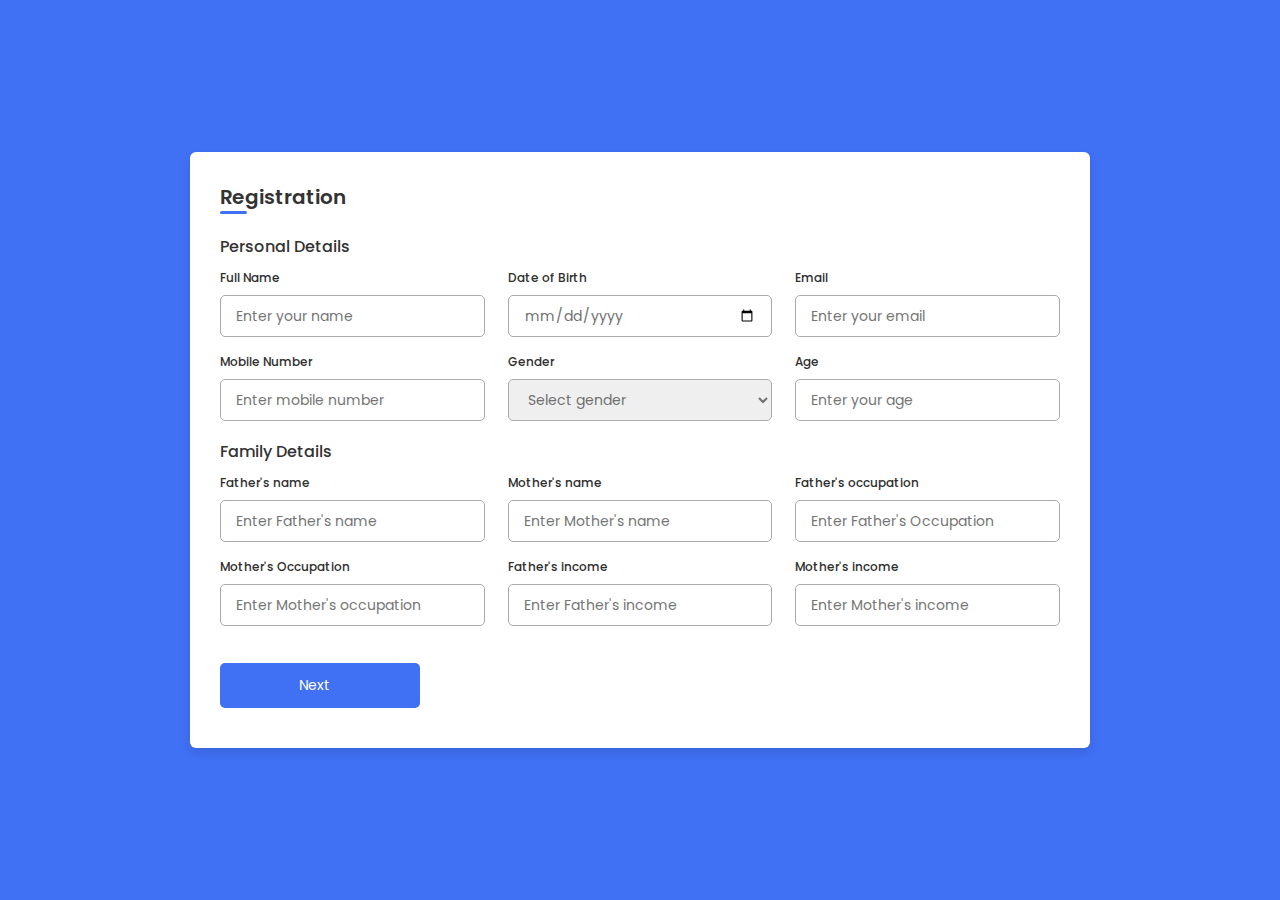
<file: admitionform.html>
<!DOCTYPE html>
<!--=== Coding by CodingLab | www.codinglabweb.com === -->
<html lang="en">
<head>
    <meta charset="UTF-8">
    <meta http-equiv="X-UA-Compatible" content="IE=edge">
    <meta name="viewport" content="width=device-width, initial-scale=1.0">
    
    <!----======== CSS ======== -->
    <link rel="stylesheet" href="style.css">
     
    <!----===== Iconscout CSS ===== -->
    <link rel="stylesheet" href="https://unicons.iconscout.com/release/v4.0.0/css/line.css">

    <title>Responsive Regisration Form </title> 
</head>
<body>
    <div class="container">
        <header>Registration</header>

        <form action="#">
            <div class="form first">
                <div class="details personal">
                    <span class="title">Personal Details</span>

                    <div class="fields">
                        <div class="input-field">
                            <label>Full Name</label>
                            <input type="text" placeholder="Enter your name" required>
                        </div>

                        <div class="input-field">
                            <label>Date of Birth</label>
                            <input type="date" placeholder="Enter birth date" required>
                        </div>

                        <div class="input-field">
                            <label>Email</label>
                            <input type="text" placeholder="Enter your email" required>
                        </div>

                        <div class="input-field">
                            <label>Mobile Number</label>
                            <input type="number" placeholder="Enter mobile number" required>
                        </div>

                        <div class="input-field">
                            <label>Gender</label>
                            <select required>
                                <option disabled selected>Select gender</option>
                                <option>Male</option>
                                <option>Female</option>
                                <option>Others</option>
                            </select>
                        </div>

                        <div class="input-field">
                            <label>Age</label>
                            <input type="number" placeholder="Enter your age" required>
                        </div>
                    </div>
                </div>

                <div class="details ID">
                    <span class="title">Family Details</span>

                    <div class="fields">
                        <div class="input-field">
                            <label>Father's name</label>
                            <input type="text" placeholder="Enter Father's name" required>
                        </div>

                        <div class="input-field">
                            <label>Mother's name</label>
                            <input type="textr" placeholder="Enter Mother's name" required>
                        </div>

                        <div class="input-field">
                            <label>Father's occupation</label>
                            <input type="text" placeholder="Enter Father's Occupation" required>
                        </div>

                        <div class="input-field">
                            <label>Mother's Occupation</label>
                            <input type="text" placeholder="Enter Mother's occupation" required>
                        </div>

                        <div class="input-field">
                            <label>Father's income</label>
                            <input type="number" placeholder="Enter Father's income" required>
                        </div>

                        <div class="input-field">
                            <label>Mother's income</label>
                            <input type="number" placeholder="Enter Mother's income" required>
                        </div>
                    </div>

                    <button class="nextBtn">
                        <span class="btnText">Next</span>
                        <i class="uil uil-navigator"></i>
                    </button>
                </div> 
            </div>
            
            <div class="form second">
                <div class="details address">
                    <span class="title">Address Details</span>

                    <div class="fields">
                        <div class="input-field">
                            <label>Address Type</label>
                            <input type="text" placeholder="Permanent or Temporary" required>
                        </div>

                        <div class="input-field">
                            <label>Nationality</label>
                            <input type="text" placeholder="Enter nationality" required>
                        </div>

                        <div class="input-field">
                            <label>State</label>
                            <input type="text" placeholder="Enter your state" required>
                        </div>

                        <div class="input-field">
                            <label>District</label>
                            <input type="text" placeholder="Enter your district" required>
                        </div>

                        <div class="input-field">
                            <label>City name</label>
                            <input type="text" placeholder="Enter City name" required>
                        </div>

                        <div class="input-field">
                            <label>House no and street name</label>
                            <input type="number" placeholder="Enter House no and street name" required>
                        </div>
                    </div>
                </div>

                <div class="details family">
                    <span class="title">Other Details</span>

                    <div class="fields">
                        <div class="input-field">
                            <label>Religion</label>
                            <input type="text" placeholder="Enter Religion" required>
                        </div>

                        <div class="input-field">
                            <label>Community</label>
                            <input type="text" placeholder="Enter Community" required>
                        </div>

                        <div class="input-field">
                            <label>Caste</label>
                            <input type="text" placeholder="Enter Caste" required>
                        </div>

                        <div class="input-field">
                            <label>Father's mobile number</label>
                            <input type="number" placeholder="Enter mobile number" required>
                        </div>

                        <div class="input-field">
                            <label>Mother's mobile number</label>
                            <input type="text" placeholder="Enter mobile number" required>
                        </div>

                        <div class="input-field">
                            <label>Choose your photo</label>
                            <input type="file" placeholder="Choose your photo" required>
                        </div>
                    </div>

                    <div class="buttons">
                        <div class="backBtn">
                            <i class="uil uil-navigator"></i>
                            <span class="btnText">Back</span>
                        </div>
                        
                        <button class="sumbit">
                            <span class="btnText">Submit</span>
                            <i class="uil uil-navigator"></i>
                        </button>
                    </div>
                </div> 
            </div>
        </form>
    </div>

    <script src="script.js"></script>
</body>
</html>
</file>
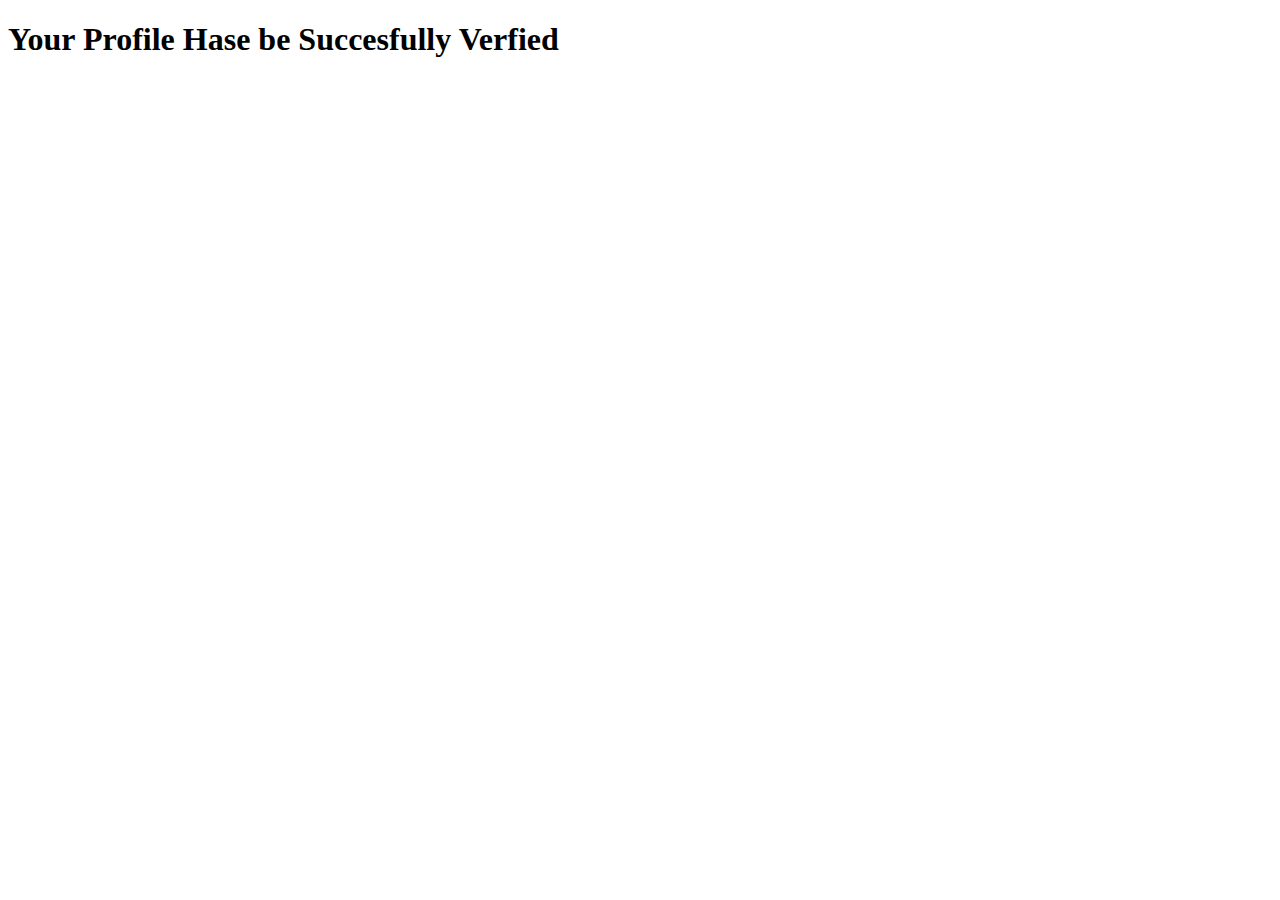
<file: Fin_base/template/suc.html>
<!DOCTYPE html>
<html lang="en">
  <head>
    <meta charset="UTF-8" />
    <meta http-equiv="X-UA-Compatible" content="IE=edge" />
    <meta name="viewport" content="width=device-width, initial-scale=1.0" />
    <title>Sucessfully Verfied</title>
  </head>
  <body>
    <h1>Your Profile Hase be Succesfully Verfied</h1>
  </body>
</html>
</file>
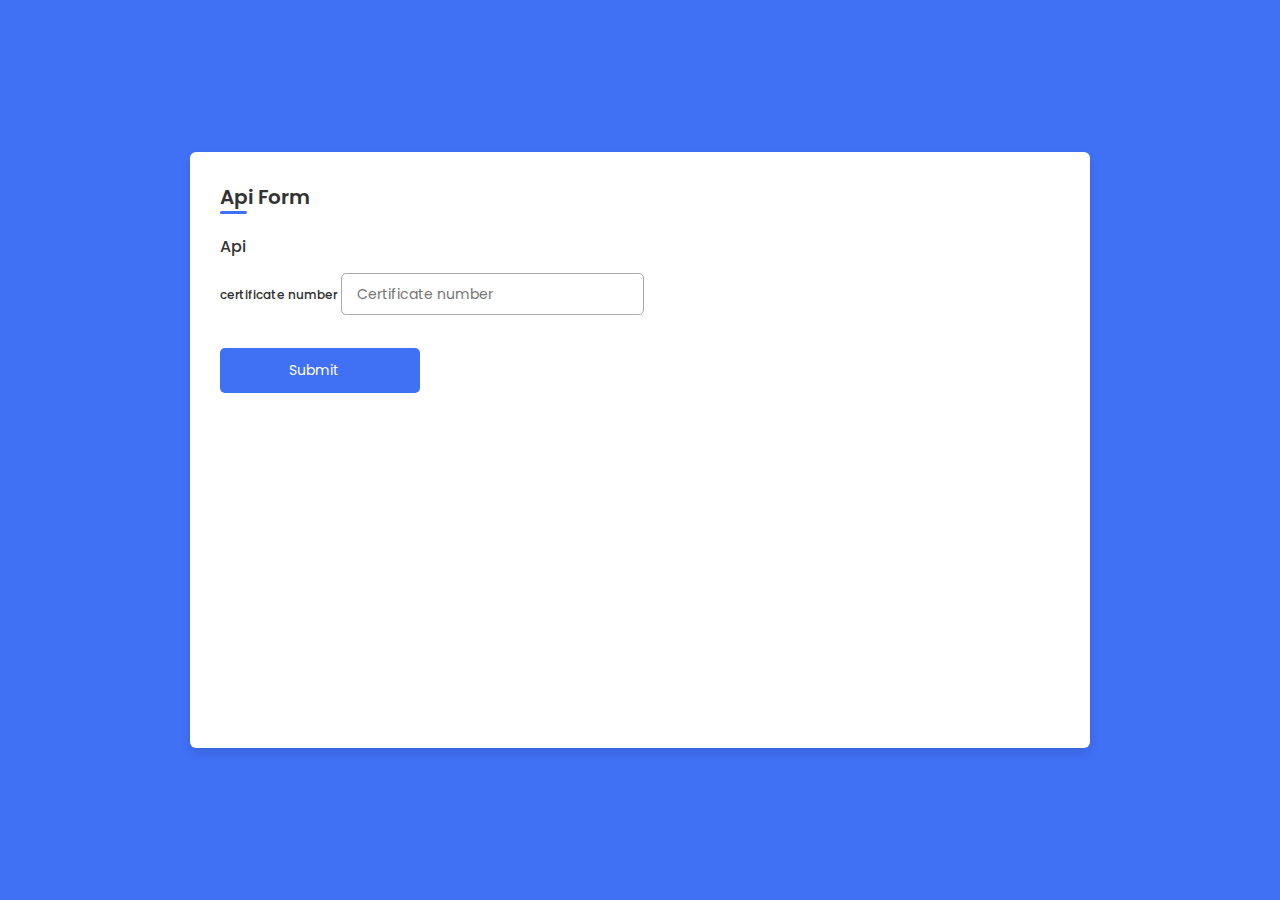
<file: Fin_base/template/API/Api.html>
<html lang="en"><head>
    <meta charset="UTF-8">
    <meta http-equiv="X-UA-Compatible" content="IE=edge">
    <meta name="viewport" content="width=device-width, initial-scale=1.0">

    <!----======== CSS ======== -->

    <!----===== Iconscout CSS ===== -->
    <link rel="stylesheet" href="https://unicons.iconscout.com/release/v4.0.0/css/line.css">

    <title>Schollarship Form</title>
    <style>
      /* ===== Google Font Import - Poppins ===== */
      @import url("https://fonts.googleapis.com/css2?family=Poppins:wght@200;300;400;500;600&display=swap");
      * {
        margin: 0;
        padding: 0;
        box-sizing: border-box;
        font-family: "Poppins", sans-serif;
      }
      body {
        min-height: 100vh;
        display: flex;
        align-items: center;
        justify-content: center;
        background: #4070f4;
      }
      .container {
        position: relative;
        max-width: 900px;
        width: 100%;
        border-radius: 6px;
        padding: 30px;
        margin: 0 15px;
        background-color: #fff;
        box-shadow: 0 5px 10px rgba(0, 0, 0, 0.1);
      }
      .container header {
        position: relative;
        font-size: 20px;
        font-weight: 600;
        color: #333;
      }
      .container header::before {
        content: "";
        position: absolute;
        left: 0;
        bottom: -2px;
        height: 3px;
        width: 27px;
        border-radius: 8px;
        background-color: #4070f4;
      }
      .container form {
        position: relative;
        margin-top: 16px;
        min-height: 490px;
        background-color: #fff;
        overflow: hidden;
      }
      .container form .form {
        position: absolute;
        background-color: #fff;
        transition: 0.3s ease;
      }
      .container form .form.second {
        opacity: 0;
        pointer-events: none;
        transform: translateX(100%);
      }
      form.secActive .form.second {
        opacity: 1;
        pointer-events: auto;
        transform: translateX(0);
      }
      form.secActive .form.first {
        opacity: 0;
        pointer-events: none;
        transform: translateX(-100%);
      }
      .container form .title {
        display: block;
        margin-bottom: 8px;
        font-size: 16px;
        font-weight: 500;
        margin: 6px 0;
        color: #333;
      }
      .container form .fields {
        display: flex;
        align-items: center;
        justify-content: space-between;
        flex-wrap: wrap;
      }
      form .fields .input-field {
        display: flex;
        width: calc(100% / 3 - 15px);
        flex-direction: column;
        margin: 4px 0;
      }
      .input-field label {
        font-size: 12px;
        font-weight: 500;
        color: #2e2e2e;
      }
      .input-field input,
      select {
        outline: none;
        font-size: 14px;
        font-weight: 400;
        color: #333;
        border-radius: 5px;
        border: 1px solid #aaa;
        padding: 0 15px;
        height: 42px;
        margin: 8px 0;
      }
      .input-field input :focus,
      .input-field select:focus {
        box-shadow: 0 3px 6px rgba(0, 0, 0, 0.13);
      }
      .input-field select,
      .input-field input[type="date"] {
        color: #707070;
      }
      .input-field input[type="date"]:valid {
        color: #333;
      }
      .container form button,
      .backBtn {
        display: flex;
        align-items: center;
        justify-content: center;
        height: 45px;
        max-width: 200px;
        width: 100%;
        border: none;
        outline: none;
        color: #fff;
        border-radius: 5px;
        margin: 25px 0;
        background-color: #4070f4;
        transition: all 0.3s linear;
        cursor: pointer;
      }
      .container form .btnText {
        font-size: 14px;
        font-weight: 400;
      }
      form button:hover {
        background-color: #265df2;
      }
      form button i,
      form .backBtn i {
        margin: 0 6px;
      }
      form .backBtn i {
        transform: rotate(180deg);
      }
      form .buttons {
        display: flex;
        align-items: center;
      }
      form .buttons button,
      .backBtn {
        margin-right: 14px;
      }

      @media (max-width: 750px) {
        .container form {
          overflow-y: scroll;
        }
        .container form::-webkit-scrollbar {
          display: none;
        }
        form .fields .input-field {
          width: calc(100% / 2 - 15px);
        }
      }

      @media (max-width: 550px) {
        form .fields .input-field {
          width: 100%;
        }
      }
    </style>
  </head>
  <body>
    <div class="container">
      <header>Api Form</header>

      <form method="post">
        <input type="hidden" name="csrfmiddlewaretoken" value="f9fDgriiWnEU7m325xaN1KMlaxuXAdmCjEY8fSemSuMpmZjzA2gSwqq7jQg66vBn">
        <div class="form first">
          <div class="details personal">
            <span class="title">Api </span>

              
              <div class="input-field">
                <label>certificate number</label>
                <input name="aadhar" type="text" placeholder="Certificate number">
            </div>
            </div><button class="sumbit">
                <span class="btnText">Submit</span>
                <i class="uil uil-navigator"></i>
              </button>
              
            </div>
             
          </form></div>
          

                  

            
          
      
    

    
  

</body></html>
</file>
<file: style.css>
/* ===== Google Font Import - Poppins ===== */
@import url('https://fonts.googleapis.com/css2?family=Poppins:wght@200;300;400;500;600&display=swap');
*{
    margin: 0;
    padding: 0;
    box-sizing: border-box;
    font-family: 'Poppins', sans-serif;
}
body{
    min-height: 100vh;
    display: flex;
    align-items: center;
    justify-content: center;
    background: #4070f4;
}
.container{
    position: relative;
    max-width: 900px;
    width: 100%;
    border-radius: 6px;
    padding: 30px;
    margin: 0 15px;
    background-color: #fff;
    box-shadow: 0 5px 10px rgba(0,0,0,0.1);
}
.container header{
    position: relative;
    font-size: 20px;
    font-weight: 600;
    color: #333;
}
.container header::before{
    content: "";
    position: absolute;
    left: 0;
    bottom: -2px;
    height: 3px;
    width: 27px;
    border-radius: 8px;
    background-color: #4070f4;
}
.container form{
    position: relative;
    margin-top: 16px;
    min-height: 490px;
    background-color: #fff;
    overflow: hidden;
}
.container form .form{
    position: absolute;
    background-color: #fff;
    transition: 0.3s ease;
}
.container form .form.second{
    opacity: 0;
    pointer-events: none;
    transform: translateX(100%);
}
form.secActive .form.second{
    opacity: 1;
    pointer-events: auto;
    transform: translateX(0);
}
form.secActive .form.first{
    opacity: 0;
    pointer-events: none;
    transform: translateX(-100%);
}
.container form .title{
    display: block;
    margin-bottom: 8px;
    font-size: 16px;
    font-weight: 500;
    margin: 6px 0;
    color: #333;
}
.container form .fields{
    display: flex;
    align-items: center;
    justify-content: space-between;
    flex-wrap: wrap;
}
form .fields .input-field{
    display: flex;
    width: calc(100% / 3 - 15px);
    flex-direction: column;
    margin: 4px 0;
}
.input-field label{
    font-size: 12px;
    font-weight: 500;
    color: #2e2e2e;
}
.input-field input, select{
    outline: none;
    font-size: 14px;
    font-weight: 400;
    color: #333;
    border-radius: 5px;
    border: 1px solid #aaa;
    padding: 0 15px;
    height: 42px;
    margin: 8px 0;
}
.input-field input :focus,
.input-field select:focus{
    box-shadow: 0 3px 6px rgba(0,0,0,0.13);
}
.input-field select,
.input-field input[type="date"]{
    color: #707070;
}
.input-field input[type="date"]:valid{
    color: #333;
}
.container form button, .backBtn{
    display: flex;
    align-items: center;
    justify-content: center;
    height: 45px;
    max-width: 200px;
    width: 100%;
    border: none;
    outline: none;
    color: #fff;
    border-radius: 5px;
    margin: 25px 0;
    background-color: #4070f4;
    transition: all 0.3s linear;
    cursor: pointer;
}
.container form .btnText{
    font-size: 14px;
    font-weight: 400;
}
form button:hover{
    background-color: #265df2;
}
form button i,
form .backBtn i{
    margin: 0 6px;
}
form .backBtn i{
    transform: rotate(180deg);
}
form .buttons{
    display: flex;
    align-items: center;
}
form .buttons button , .backBtn{
    margin-right: 14px;
}

@media (max-width: 750px) {
    .container form{
        overflow-y: scroll;
    }
    .container form::-webkit-scrollbar{
       display: none;
    }
    form .fields .input-field{
        width: calc(100% / 2 - 15px);
    }
}

@media (max-width: 550px) {
    form .fields .input-field{
        width: 100%;
    }
}
</file>
